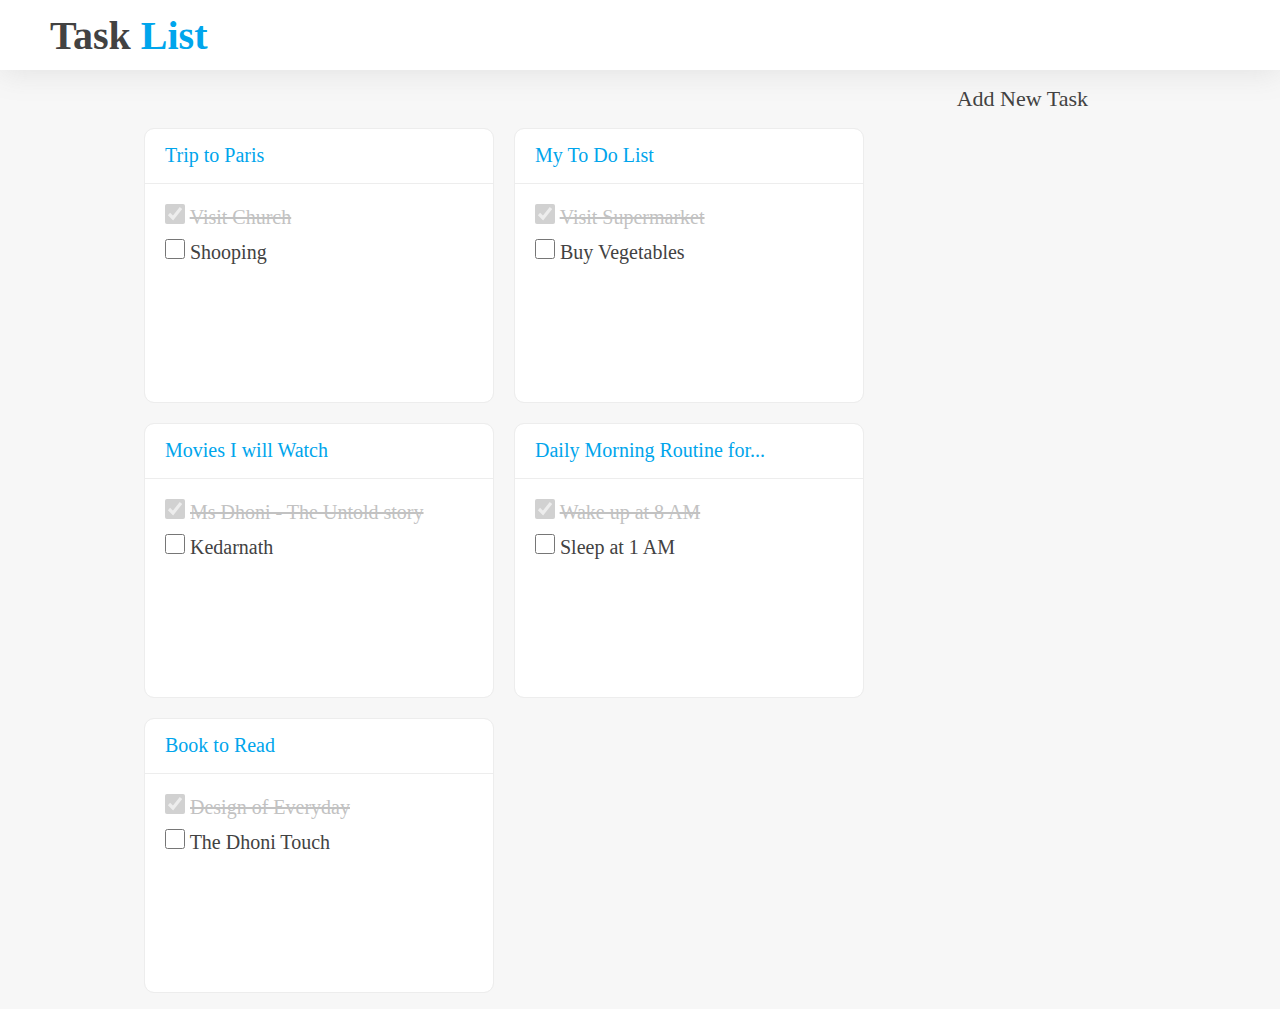
<file: index.html>
<!DOCTYPE html>
<html lang="en">
  <head>
    <meta charset="UTF-8" />
    <meta http-equiv="X-UA-Compatible" content="IE=edge" />
    <meta name="viewport" content="width=device-width, initial-scale=1.0" />
    <title>Todo-App-UI-Mobile</title>
    <link rel="stylesheet" href="./style.css" />
  <link rel="stylesheet" href="./Responsive.Css">
    <link rel="stylesheet" href="https://cdnjs.cloudflare.com/ajax/libs/font-awesome/6.4.0/css/all.min.css" integrity="sha512-iecdLmaskl7CVkqkXNQ/ZH/XLlvWZOJyj7Yy7tcenmpD1ypASozpmT/E0iPtmFIB46ZmdtAc9eNBvH0H/ZpiBw==" crossorigin="anonymous" referrerpolicy="no-referrer" />
  </head>
  <body>

    <header class="flex-box">
      <h1>Task<span> List</span></h1>
    </header>

    <div class="ButtonBox flex-box ">
      <a href="./NewTaskPopup.html" class="flex-box"><i class="fa-solid fa-circle-plus" style="color: #00a5ec;"></i>
        <span class="NewTask__Text">Add New Task</span></a>
    </div>


    <div class="dummyParent flex-box" >
    <section class="TaskBox-Container">

      <div class="Task-Box flex-box">
        <div class="TaskBox__header flex-box">
          <a href="./index2.html">Trip to Paris</a>
        </div>
        <div class="TaskBox__taskList flex-box">
          <div class="taskList__item">
            <input type="checkbox" checked  disabled/>
            <span class="taskList__item__Completed">Visit Church</span>
          </div>
          <div class="taskList__item">
            <input type="checkbox" /> <span>Shooping</span>
          </div>
        </div>
      </div>

      <div class="Task-Box flex-box">
        <div class="TaskBox__header flex-box">My To Do List</div>
        <div class="TaskBox__taskList flex-box">
          <div class="taskList__item">
            <input type="checkbox" checked  disabled />
            <span class="taskList__item__Completed">Visit Supermarket</span>
          </div>
          <div class="taskList__item">
            <input type="checkbox" /> <span>Buy Vegetables</span>
          </div>
        </div>
      </div>

      <div class="Task-Box flex-box">
        <div class="TaskBox__header flex-box">Movies I will Watch</div>
        <div class="TaskBox__taskList flex-box">
          <div class="taskList__item">
            <input type="checkbox" checked  disabled />
            <span class="taskList__item__Completed"
              >Ms Dhoni - The Untold story</span
            >
          </div>
          <div class="taskList__item">
            <input type="checkbox" /> <span> Kedarnath</span>
          </div>
        </div>
      </div>

      <div class="Task-Box flex-box">
        <div class="TaskBox__header flex-box">Daily Morning Routine for...</div>
        <div class="TaskBox__taskList flex-box">
          <div class="taskList__item">
            <input type="checkbox" checked  disabled />
            <span class="taskList__item__Completed">Wake up at 8 AM</span>
          </div>
          <div class="taskList__item">
            <input type="checkbox" /> <span> Sleep at 1 AM</span>
          </div>
        </div>
      </div>

      <div class="Task-Box flex-box">
        <div class="TaskBox__header flex-box">Book to Read</div>
        <div class="TaskBox__taskList flex-box">
          <div class="taskList__item">
            <input type="checkbox" checked  disabled />
            <span class="taskList__item__Completed">Design of Everyday</span>
          </div>
          <div class="taskList__item">
            <input type="checkbox" /> <span> The Dhoni Touch</span>
          </div>
        </div>
      </div>
    </section>
    </div>
  </body>
</html>
</file>
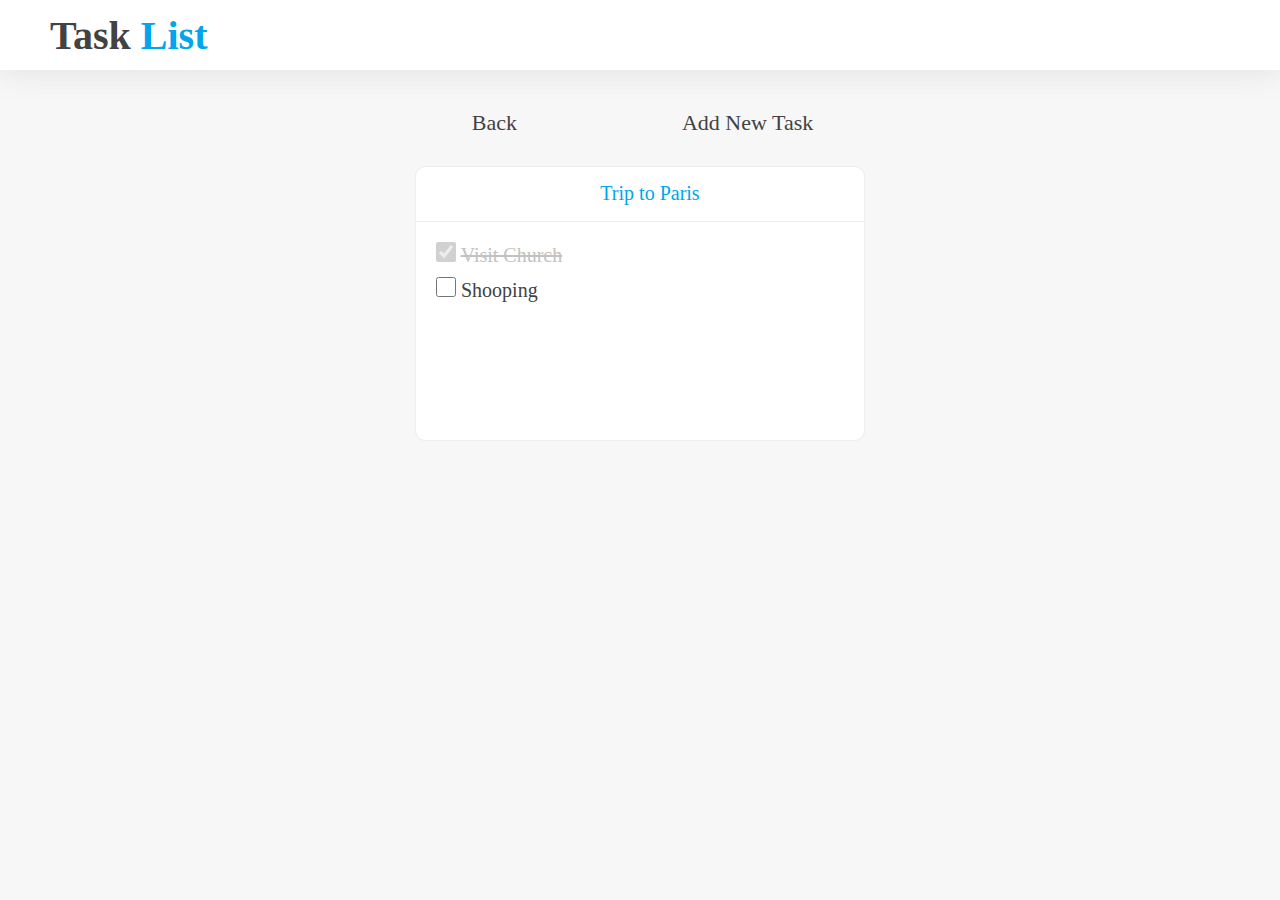
<file: index2.html>
<!DOCTYPE html>
<html lang="en">
<head>
    <meta charset="UTF-8">
    <meta http-equiv="X-UA-Compatible" content="IE=edge">
    <meta name="viewport" content="width=device-width, initial-scale=1.0">
    <title>Todo-App-UI-Mobile</title>
    <link rel="stylesheet" href="./style.css" />
    <link rel="stylesheet" href="./index2.css" />
    <link rel="stylesheet" href="./Responsive.Css">

    <link rel="stylesheet" href="https://cdnjs.cloudflare.com/ajax/libs/font-awesome/6.4.0/css/all.min.css" integrity="sha512-iecdLmaskl7CVkqkXNQ/ZH/XLlvWZOJyj7Yy7tcenmpD1ypASozpmT/E0iPtmFIB46ZmdtAc9eNBvH0H/ZpiBw==" crossorigin="anonymous" referrerpolicy="no-referrer" />
    <style>
       
    </style>
</head>
<body>
    <header class="flex-box">
        <h1>Task<span> List</span></h1>
      </header>
      <div class="MainContainer">
        <div class="buttonContainer flex-box">

            <div class="BackButtonBox">
                <a href="./index.html" class="flex-box"><i class="fa-sharp fa-solid fa-circle-arrow-left" style="color: #424242;"></i>
                    <span>Back</span></a>
            </div>
            <div class="AddButtonBox"> 
                <a href="./NewItemPoup.html" class="flex-box"><i class="fa-solid fa-circle-plus" style="color: #00a5ec;"></i>
                <span class="NewTask__Text">Add New Task</span></a>
            </div>
        </div>
        
        <div class="CardContainer flex-box">

            <div class="Task-Box flex-box">
                <div class="TaskBox__header text-Center">Trip to Paris</div>
                <div class="TaskBox__taskList flex-box">
                  <div class="taskList__item">
                    <input type="checkbox" checked  disabled />
                    <span class="taskList__item__Completed">Visit Church</span>
                  </div>
                  <div class="taskList__item">
                    <input type="checkbox" /> <span>Shooping</span>
                  </div>
                </div>
              </div>
        </div>


      </div>

</body>
</html>
</file>
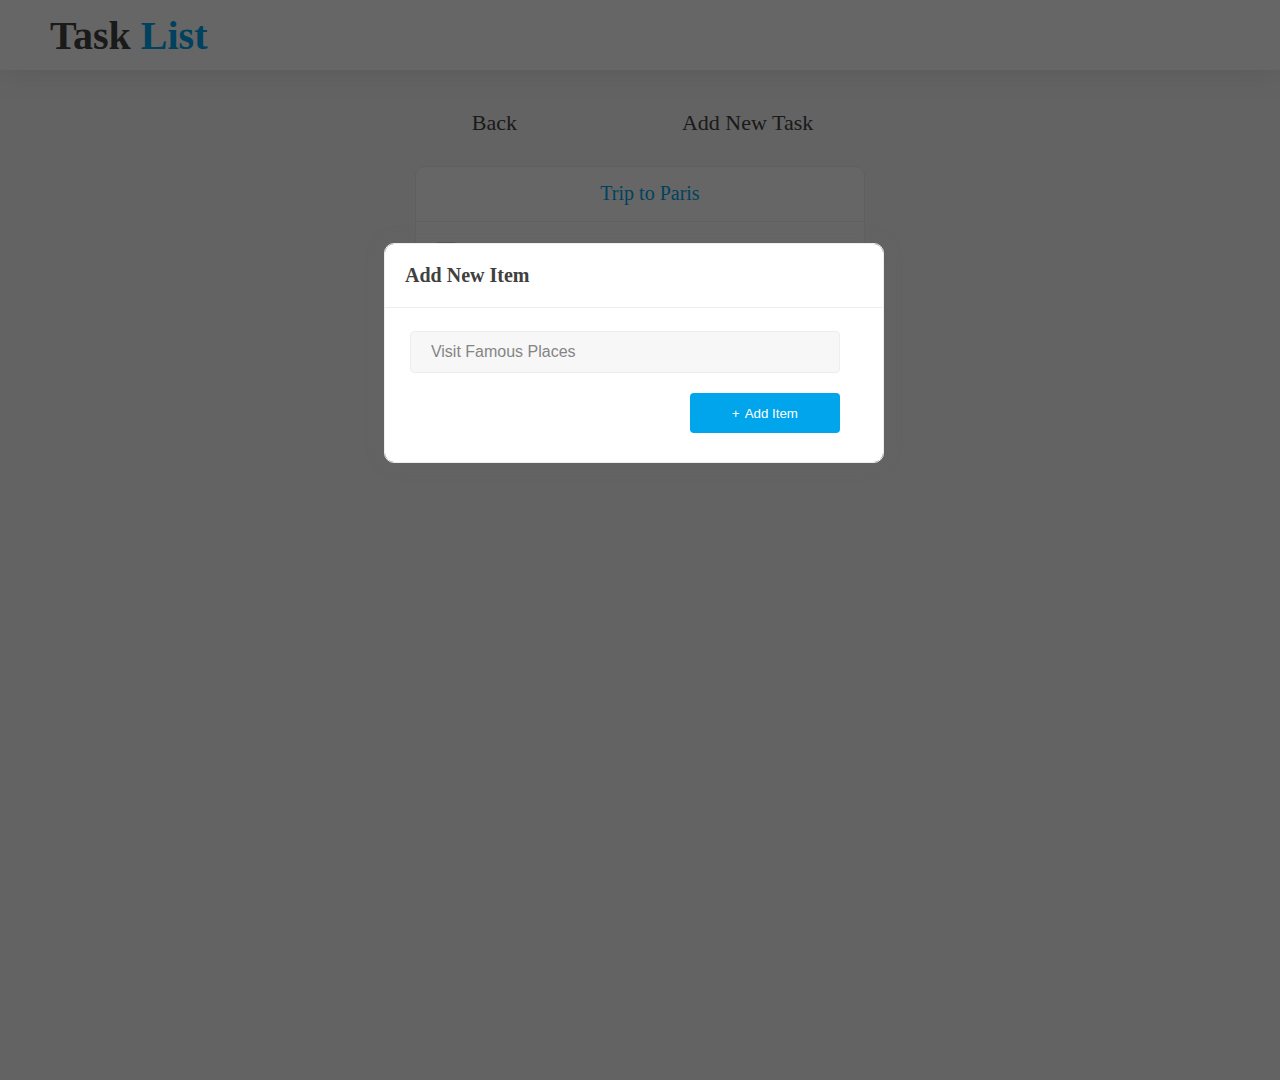
<file: NewItemPoup.html>
<!DOCTYPE html>
<html lang="en">
<head>
    <meta charset="UTF-8">
    <meta http-equiv="X-UA-Compatible" content="IE=edge">
    <meta name="viewport" content="width=device-width, initial-scale=1.0">
    <title>Todo-App-UI-Mobile</title>
    <link rel="stylesheet" href="./style.css" />
    <link rel="stylesheet" href="./index2.css" />
    <link rel="stylesheet" href="./Popup.css" />
    <link rel="stylesheet" href="./Responsive.Css">

    <link rel="stylesheet" href="https://cdnjs.cloudflare.com/ajax/libs/font-awesome/6.4.0/css/all.min.css" integrity="sha512-iecdLmaskl7CVkqkXNQ/ZH/XLlvWZOJyj7Yy7tcenmpD1ypASozpmT/E0iPtmFIB46ZmdtAc9eNBvH0H/ZpiBw==" crossorigin="anonymous" referrerpolicy="no-referrer" />
</head>
<body>
    <header class="flex-box">
        <h1>Task<span> List</span></h1>
      </header>
      <div class="MainContainer">
        <div class="buttonContainer flex-box">

          
          <div class="BackButtonBox">
            <a href="./index.html" class="flex-box"><i class="fa-sharp fa-solid fa-circle-arrow-left" style="color: #424242;"></i>
                <span>Back</span></a>
        </div>
            <div class="AddButtonBox"> 
                <a href="./NewItemPoup.html" class="flex-box"> <i class="fa-solid fa-circle-plus" style="color: #00a5ec;"></i>
                <span class="NewTask__Text">Add New Task</span></a>
            </div>
        </div>
        
        <div class="CardContainer flex-box">

            <div class="Task-Box flex-box">
                <div class="TaskBox__header text-Center">Trip to Paris</div>
                <div class="TaskBox__taskList flex-box">
                  <div class="taskList__item">
                    <input type="checkbox" checked  disabled />
                    <span class="taskList__item__Completed">Visit Church</span>
                  </div>
                  <div class="taskList__item">
                    <input type="checkbox" /> <span>Shooping</span>
                  </div>
                </div>
              </div>
        </div>
      </div>
      <div class="BlurBackground"></div>

      <div class="popupWindow flex-box">
        <div class="PopupHeader flex-box">
            <p>Add New Item</p>
           <a href="./index2.html"> <i class="fa-solid fa-xmark" style="color: #858585;"></i></a>
        </div>
        <div class="InputBox">
            <input type="text" name="TaskName" id="TaskName" placeholder="Visit Famous Places">
            <button class="flex-box"><span class="Sign">&plus;</span>Add Item</button>
        </div>
      </div>
</body>
</html>
</file>
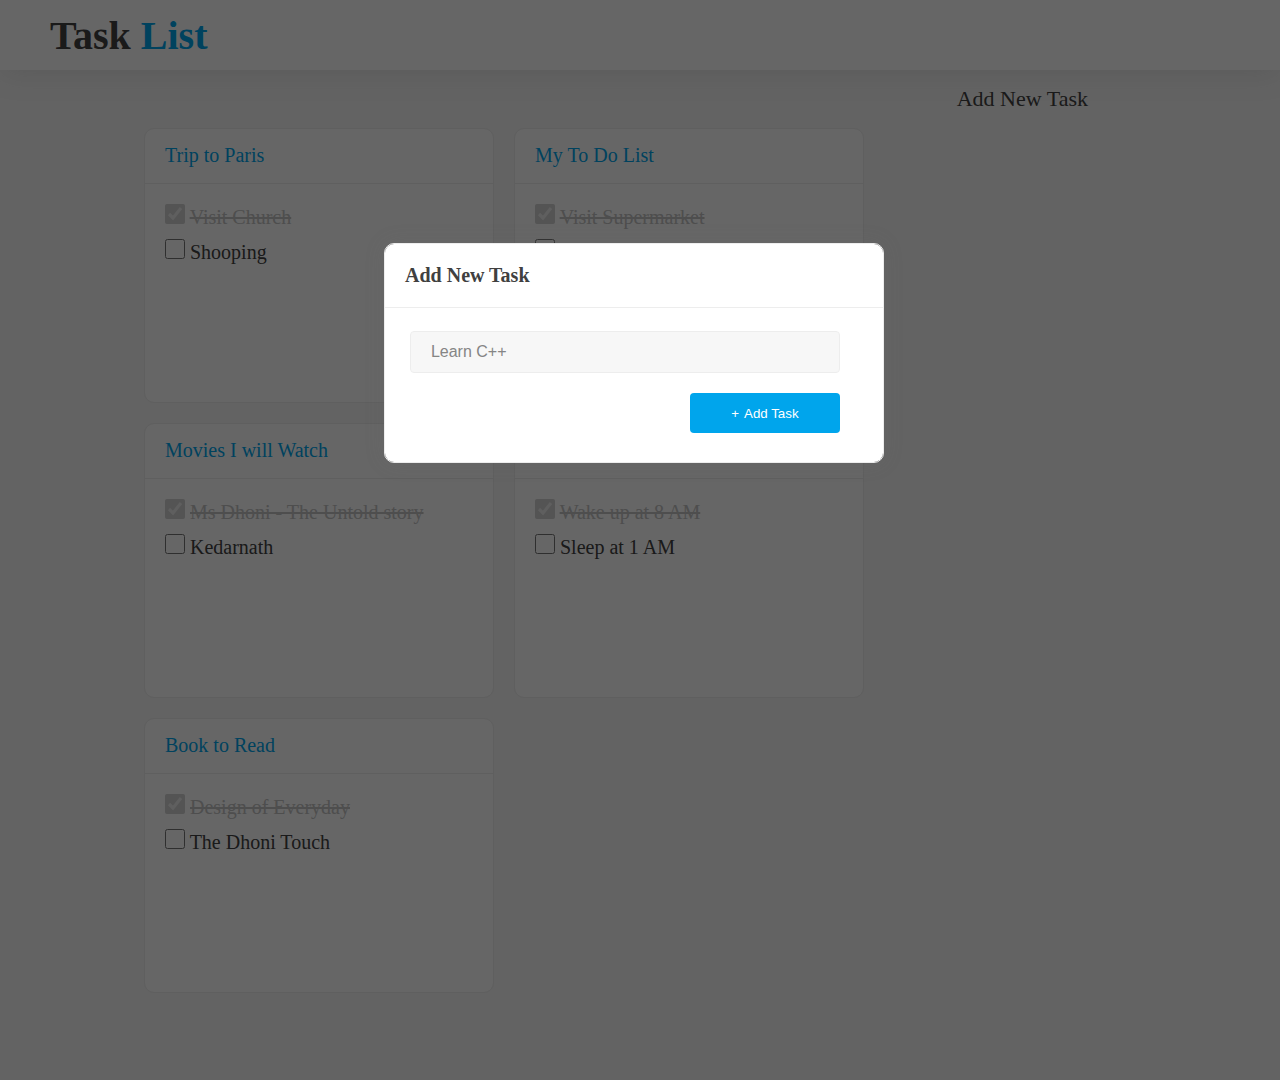
<file: NewTaskPopup.html>
<!DOCTYPE html>
<html lang="en">
<head>
    <meta charset="UTF-8">
    <meta http-equiv="X-UA-Compatible" content="IE=edge">
    <meta name="viewport" content="width=device-width, initial-scale=1.0">
    <title>Todo-App-UI-Mobile</title>
    <link rel="stylesheet" href="./style.css" />
    <link rel="stylesheet" href="./Popup.css" />
    <link rel="stylesheet" href="./Responsive.Css">


    <link rel="stylesheet" href="https://cdnjs.cloudflare.com/ajax/libs/font-awesome/6.4.0/css/all.min.css" integrity="sha512-iecdLmaskl7CVkqkXNQ/ZH/XLlvWZOJyj7Yy7tcenmpD1ypASozpmT/E0iPtmFIB46ZmdtAc9eNBvH0H/ZpiBw==" crossorigin="anonymous" referrerpolicy="no-referrer" />
</head>
<body>
    
    <header class="flex-box">
        <h1>Task<span> List</span></h1>
      </header>
  
      <div class="ButtonBox flex-box">
        <a href="#" class="flex-box"><i class="fa-solid fa-circle-plus" style="color: #00a5ec;"></i>
          <span class="NewTask__Text">Add New Task</span></a>
      </div>
  
      <div class="dummyParent flex-box" >
        <section class="TaskBox-Container">
    
          <div class="Task-Box flex-box">
            <div class="TaskBox__header flex-box">
              <a href="./index2.html">Trip to Paris</a>
            </div>
            <div class="TaskBox__taskList flex-box">
              <div class="taskList__item">
                <input type="checkbox" checked  disabled />
                <span class="taskList__item__Completed">Visit Church</span>
              </div>
              <div class="taskList__item">
                <input type="checkbox" /> <span>Shooping</span>
              </div>
            </div>
          </div>
    
          <div class="Task-Box flex-box">
            <div class="TaskBox__header flex-box">My To Do List</div>
            <div class="TaskBox__taskList flex-box">
              <div class="taskList__item">
                <input type="checkbox" checked  disabled />
                <span class="taskList__item__Completed">Visit Supermarket</span>
              </div>
              <div class="taskList__item">
                <input type="checkbox" /> <span>Buy Vegetables</span>
              </div>
            </div>
          </div>
    
          <div class="Task-Box flex-box">
            <div class="TaskBox__header flex-box">Movies I will Watch</div>
            <div class="TaskBox__taskList flex-box">
              <div class="taskList__item">
                <input type="checkbox" checked  disabled />
                <span class="taskList__item__Completed"
                  >Ms Dhoni - The Untold story</span
                >
              </div>
              <div class="taskList__item">
                <input type="checkbox" /> <span> Kedarnath</span>
              </div>
            </div>
          </div>
    
          <div class="Task-Box flex-box">
            <div class="TaskBox__header flex-box">Daily Morning Routine for...</div>
            <div class="TaskBox__taskList flex-box">
              <div class="taskList__item">
                <input type="checkbox" checked  disabled />
                <span class="taskList__item__Completed">Wake up at 8 AM</span>
              </div>
              <div class="taskList__item">
                <input type="checkbox" /> <span> Sleep at 1 AM</span>
              </div>
            </div>
          </div>
    
          <div class="Task-Box flex-box">
            <div class="TaskBox__header flex-box">Book to Read</div>
            <div class="TaskBox__taskList flex-box">
              <div class="taskList__item">
                <input type="checkbox" checked  disabled />
                <span class="taskList__item__Completed">Design of Everyday</span>
              </div>
              <div class="taskList__item">
                <input type="checkbox" /> <span> The Dhoni Touch</span>
              </div>
            </div>
          </div>
        </section>
        </div>

      <div class="BlurBackground"></div>

      <div class="popupWindow flex-box">
        <div class="PopupHeader flex-box">
            <p>Add New Task</p>
           <a href="./index.html"> <i class="fa-solid fa-xmark" style="color: #858585;"></i></a>
        </div>
        <div class="InputBox">
            <input type="text" name="TaskName" id="TaskName" placeholder="Learn C++">
            <button  class="flex-box"><span class="Sign">&plus;</span>Add Task</button>
        </div>
      </div>
</body>
</html>
</file>
<file: style.css>
* {
    margin: 0;
    padding: 0;
    box-sizing: border-box;
}

body {
    background-color: #F7F7F7;
}

.flex-box {
    display: flex;
    align-items: center;
}


header {
    background-color: #FFFFFF;
    height: 70px;
    display: flex;
    align-items: center;
    box-shadow: 0px 3px 30px #7B7B7B29;
    opacity: 1;
}

header h1 {
    color: #424242;
    margin-left: 50px;
    font-size: 40px;
}

header span {
    color: #00A5EC;
}


.ButtonBox {
   width: 100%;
    justify-content: flex-end;
    padding-top: 1em;
    padding-right: 12em;
}

a {
    text-decoration: none;
    gap: 5px;
}

a span {
    color: #424242;
    font: normal normal normal 22px/26px Inter;
}

i {
    font-size: 35px;
}
.dummyParent{
    width: 100%;
justify-content: center;

}
.TaskBox-Container {
    width: 80%;
    padding: 1em;
    display: flex;
    align-items: center;
    justify-content: flex-start;
    flex-wrap: wrap;
    gap: 20px;
}

.Task-Box {
    width: 350px;
    height: 275px;
    background: #FFFFFF 0% 0% no-repeat padding-box;
    border: 1px solid #EDEDED;
    border-radius: 10px;
    flex-direction: column;
    border: 1px solid #EDEDED;
    border-radius: 10px;

}

.Task-Box:hover {
    cursor: pointer;
    box-shadow: 0px 0px 20px #67676729;
}

.TaskBox__header {
    border-bottom: 1px solid #EDEDED;
    height: 20%;
    width: 100%;
    padding-left: 20px;
    color: #00A5EC;
    font: normal normal medium 20px/24px Inter;
    font-size: 20px;
}

.TaskBox__header a {
    text-decoration: none;
    color: #00A5EC;
}

.TaskBox__taskList {
    height: 80%;
    width: 100%;
    padding: 20px;
    gap: 10px;
    flex-direction: column;
    align-items: flex-start;
}

.taskList__item {
    color: #424242;
    font-size: 20px;
}

.taskList__item__Completed {
    color: #C2C2C2;
    text-decoration: line-through;
}

input[type=checkbox]{
    height: 20px;
    width: 20px;
}
</file>
<file: Responsive.Css>
@media screen and (max-width:500px) {

    .ButtonBox {
        /* width: 100%; */
        padding: 0px;
        padding: 2em;
        justify-content: center;
       
    }

    .NewTask__Text {
        display: none;
    }

    .TaskBox-Container {
        padding: 0px;
        padding: 10px;
    }

    .Task-Box {
        width: 100%;

    }
    .BlurBackground {
        height: 250vh;  
      }
    
    .popupWindow {
        left: 0;
        width: 100%;
        height: 275px;
    }
    .popupWindow .InputBox input[type="text"] {
     width: 100%;
    }

    .popupWindow .InputBox button {

        margin-left: 140px;
    }
    .buttonContainer{
        width: 80%;
        justify-content: flex-start;
        gap: 3em;
    }

}
</file>
<file: index2.css>
.MainContainer{
    margin-top: 20px;
    width: 100%;
    padding: 20px;
  
}
.buttonContainer{
    width: 450px;
    height: 50%;
    justify-content: center;
    gap: 10em;
    margin: 0px auto;
}


.CardContainer{
    margin-top: 30px;
    width: 100%;
    height: 50%;
    justify-content: center;
}
.CardContainer .Task-Box{
    width: 450px;
    height: 275px;
}
.text-Center{
   display: flex;
   align-items: center;
   justify-content: center;
}
</file>
<file: Popup.css>
.BlurBackground {
    position: absolute;
    top: 0;
    width: 100%;
    height: 120%;
    background-color: #000000;
    opacity: 60%;
}

.popupWindow {
    position: absolute;
    top: 27%;
    left: 30%;
    width: 500px;
    height: 220px;
    box-shadow: 0px 0px 20px #67676729;
    background: #FFFFFF 0% 0% no-repeat padding-box;
    border: 1px solid #EDEDED;
    border-radius: 10px;
    flex-direction: column;
    align-items: center;
    justify-content: space-between;
}

.popupWindow .PopupHeader {
    width: 100%;
    border-bottom: 1px solid #EDEDED;
    justify-content: space-between;
    padding: 20px;
    font-size: 20px;
    color: #404040;
    font-weight: bold;
}



.popupWindow .InputBox {
    width: 90%;
    height: 60%;

}

.popupWindow .InputBox input::placeholder {
    /* font: normal normal normal 16px/20px Inter; */
    font-size: 16px;
    color: #858585;
    opacity: 1;
}

.popupWindow .InputBox input[type="text"] {
    background: #F7F7F7 0% 0% no-repeat padding-box;
    border: 1px solid #EDEDED;
    border-radius: 4px;
    opacity: 1;
    width: 430px;
    height: 30px;
    padding: 20px;
}

.popupWindow .InputBox button {
    margin-top: 20px;
    border: none;
    background-color: #00A5EC;
    color: white;
    width: 150px;
    height: 40px;
    border-radius: 4px;
    opacity: 1;
    margin-left: 280px;
    justify-content: center;
    align-items: center;
    gap: 5px;
}
</file>
